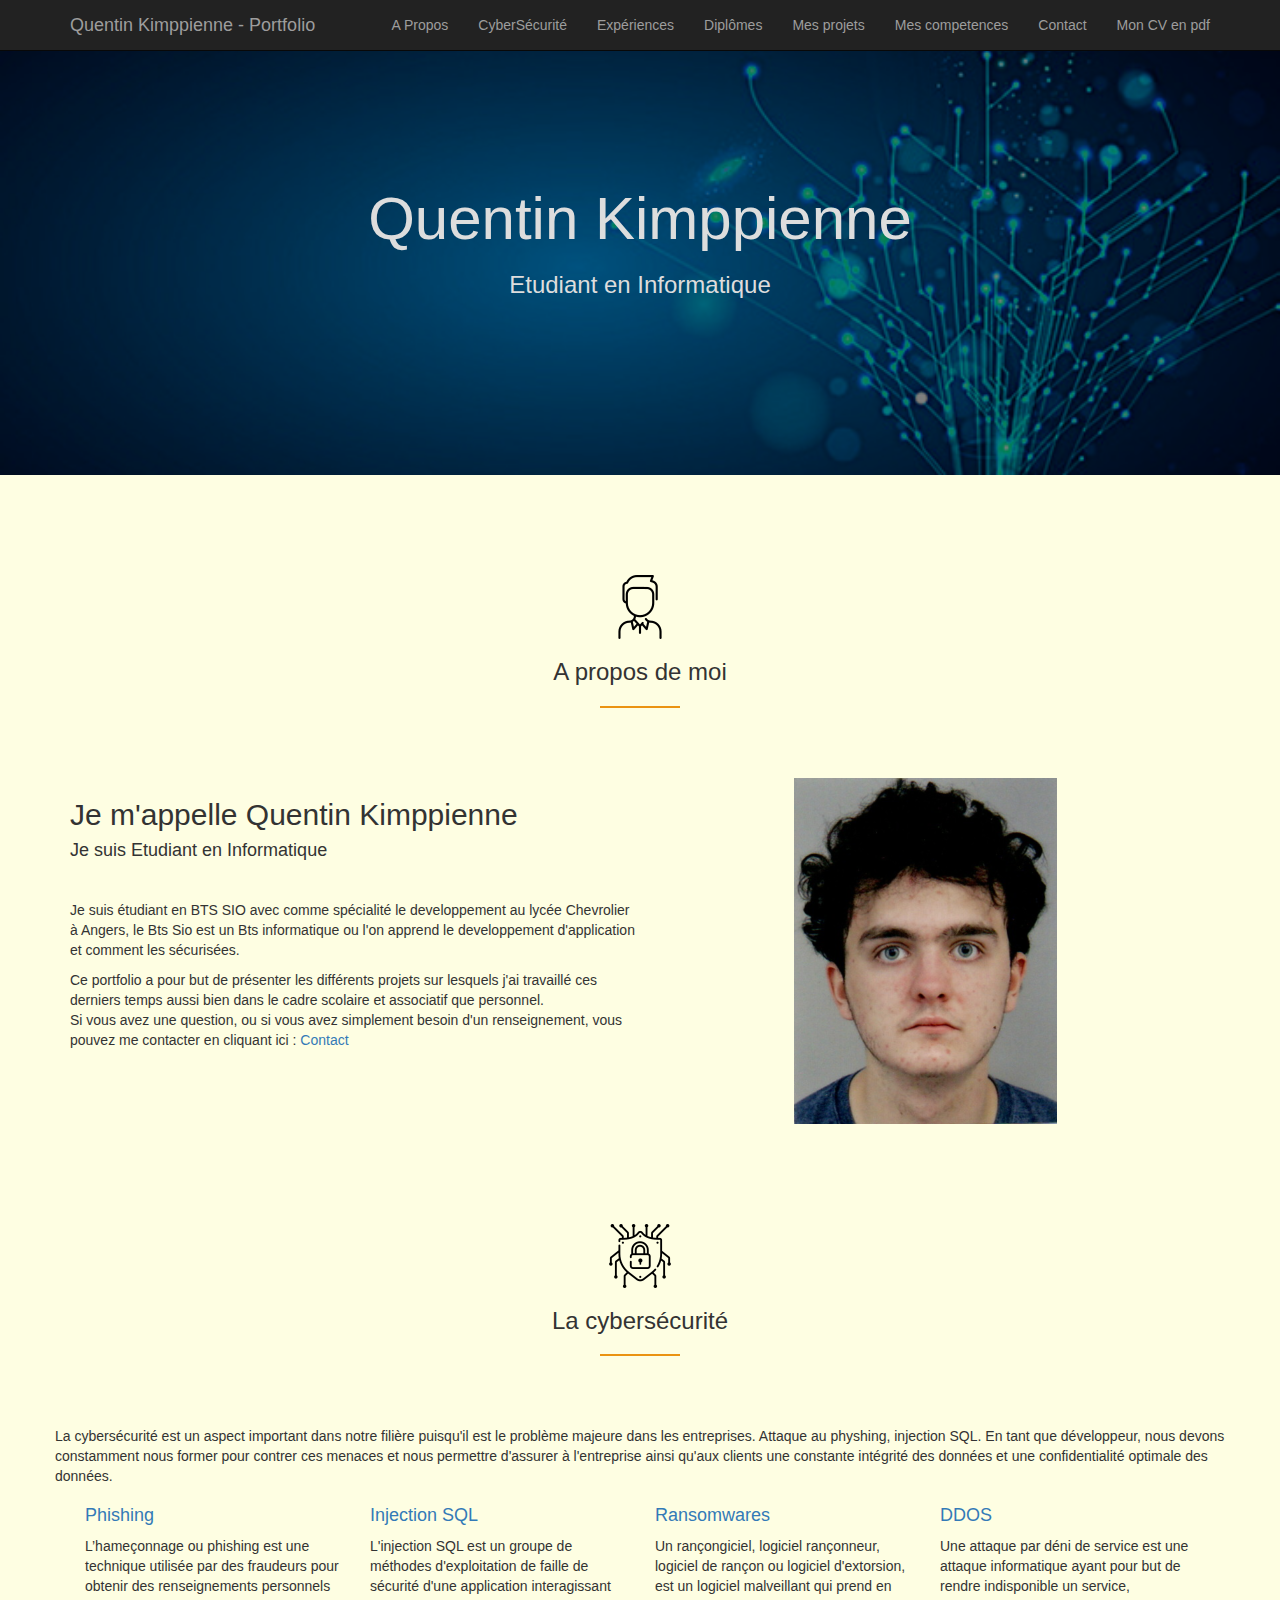
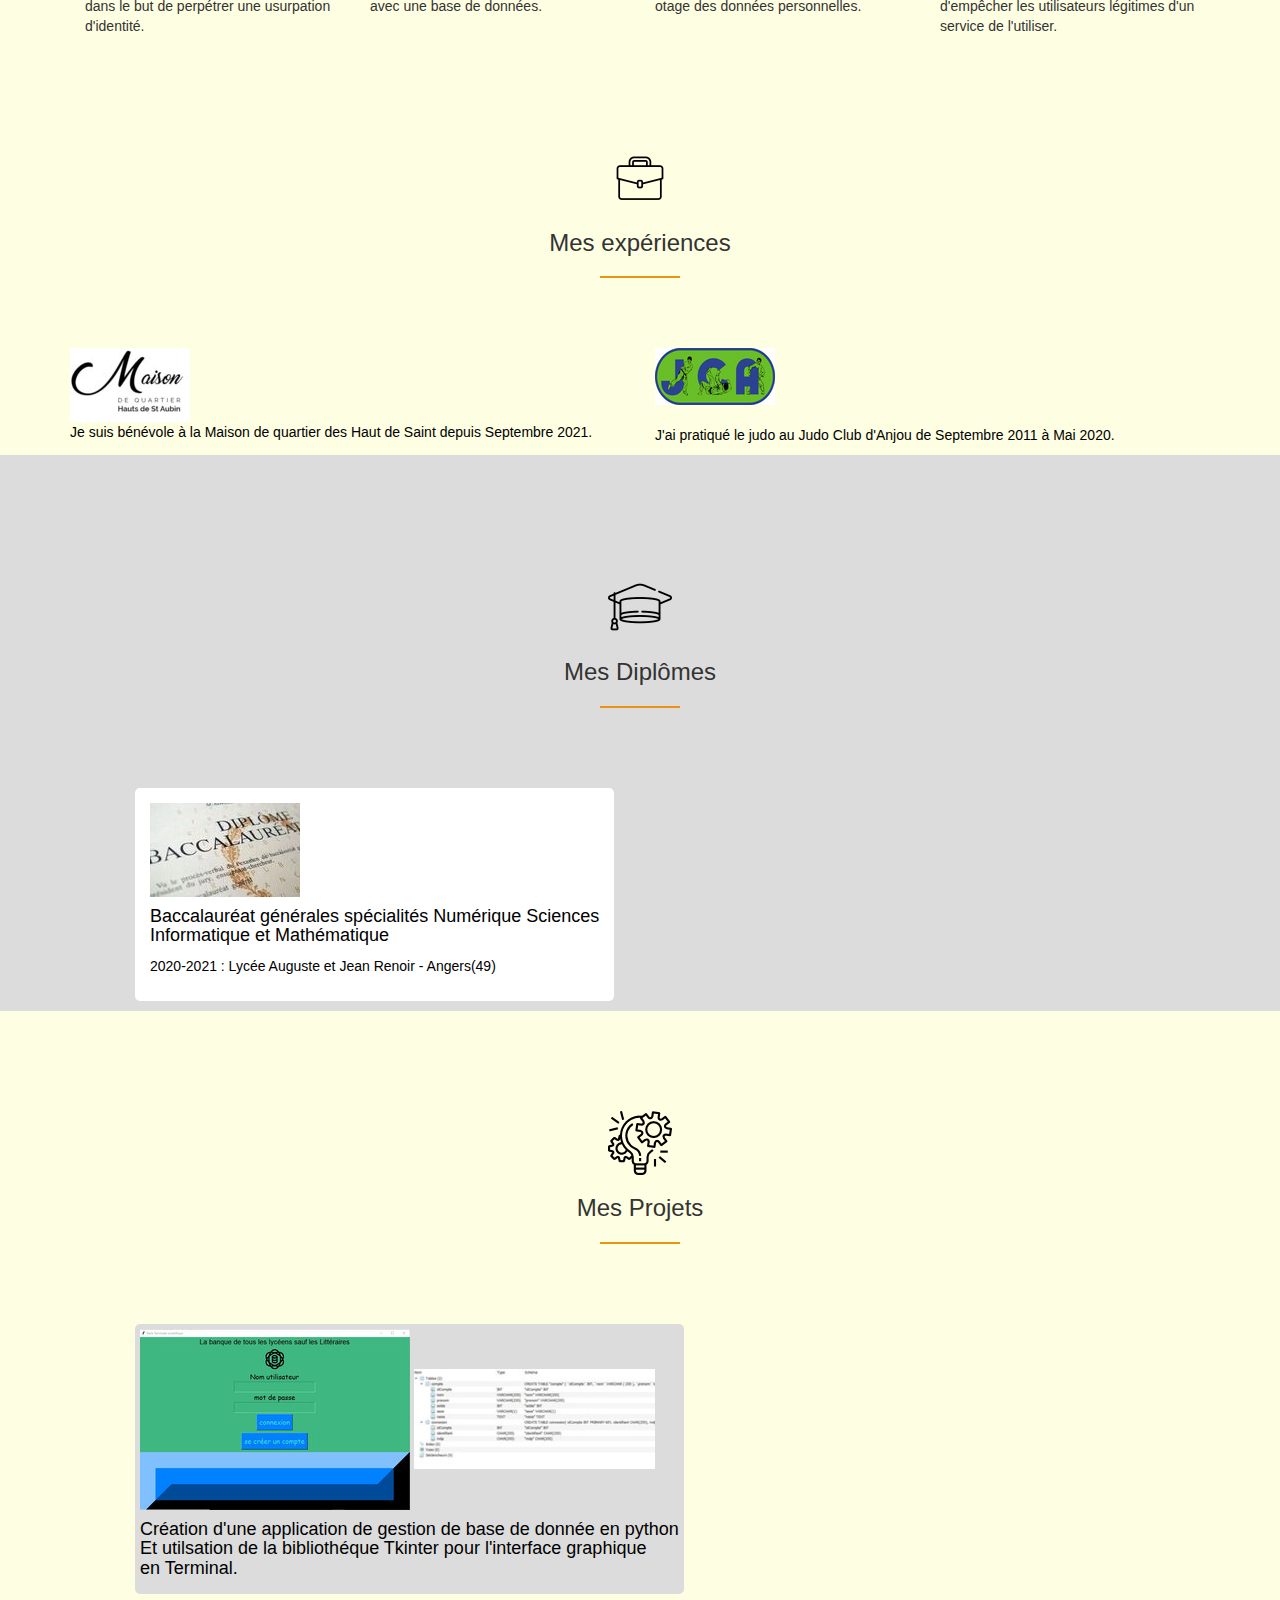
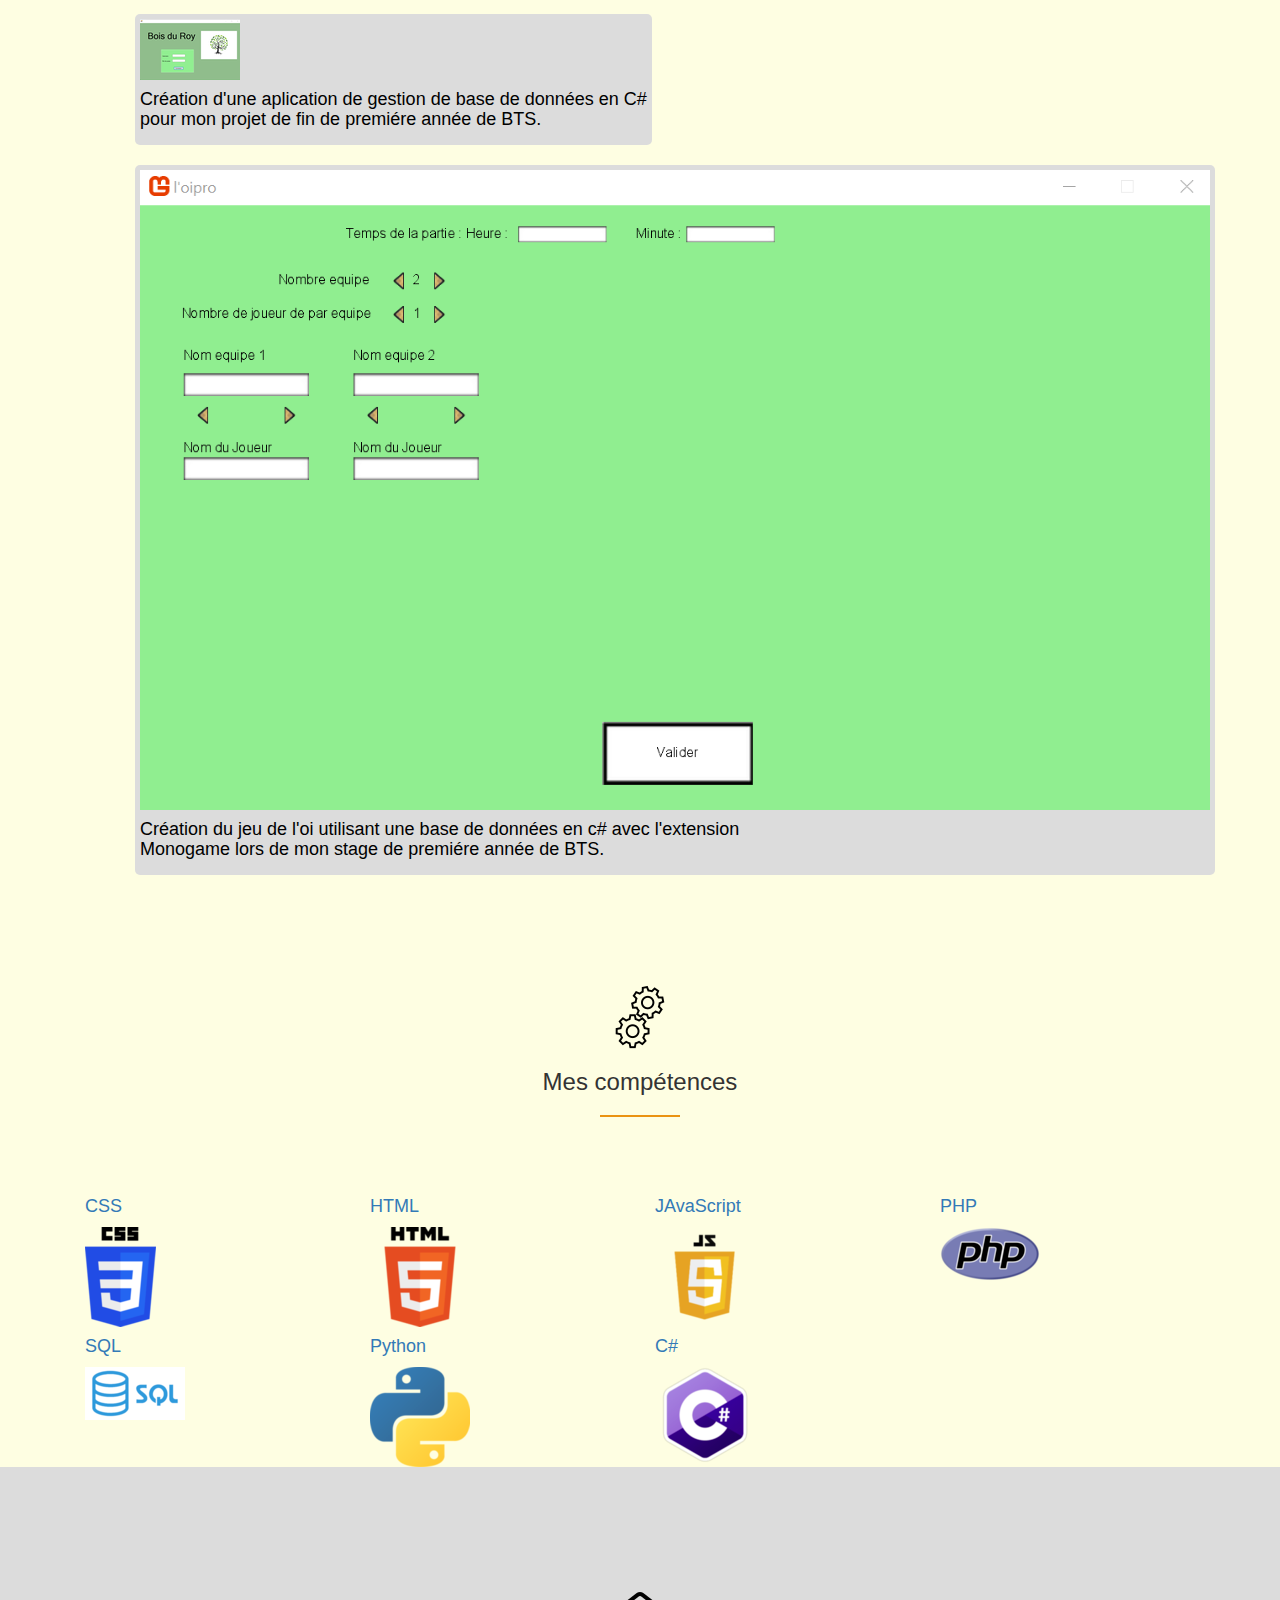
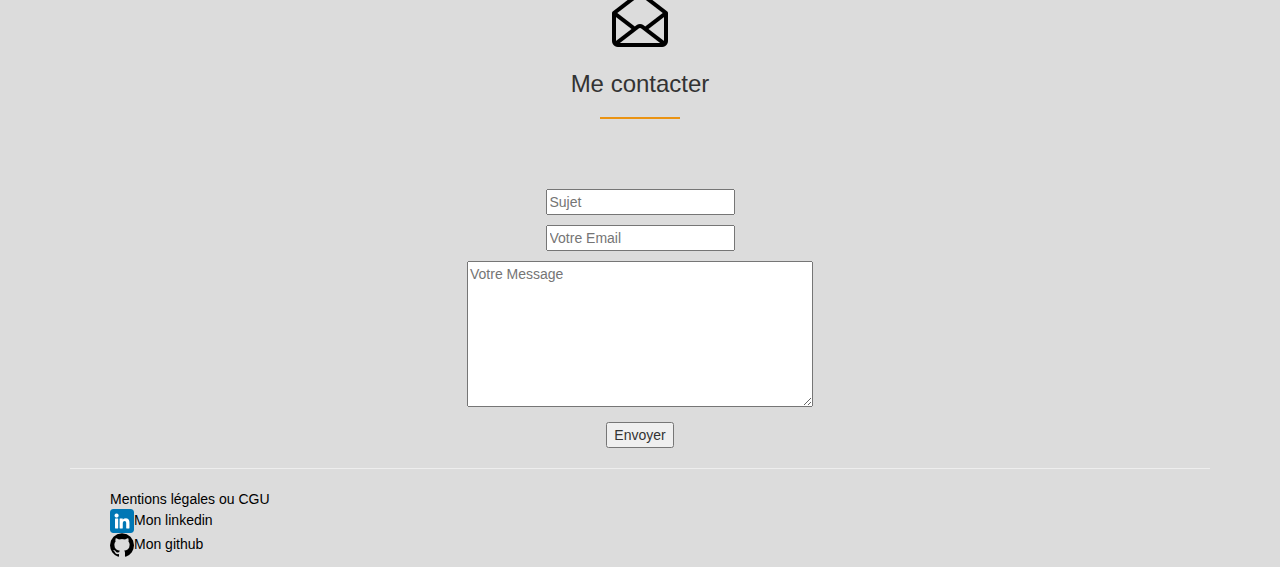
<file: index.html>
<!DOCTYPE html>
<html lang="fr">
<head>
	<meta charset="utf-8">
	<meta name="viewport" content="width=device-width, initial-scale=1"> 
	<link rel="stylesheet" href="https://maxcdn.bootstrapcdn.com/bootstrap/3.3.0/css/bootstrap.min.css">
	<title>Quentin Kimppienne Etudiant en Informatique</title>
	<link rel="stylesheet" type="text/css" href="css/css.css">
</head>


<body data-spy="scroll">	
	<header>
		<div id="hero">
			<div class=" container herocontent">
				<h2 class="titreanim" data-wow-duration="2s">Quentin Kimppienne</h2>
				<h3>Etudiant en  Informatique</h3>
			</div>
		</div>
		<nav class="navbar navbar-inverse navbar-fixed-top" role="navigation">
			<div class="container">
				<div class="navbar-header">
						<button type="button" class="navbar-toggle" data-toggle="collapse" data-target=".navbar-collapse">
							<span class="sr-only">Toggle navigation</span>
							<span class="icon-bar"> </span>
							<span class="icon-bar"></span>
							<span class="icon-bar"></span>
						</button>
					<a class="navbar-brand" href="#hero">
						<span class="brandname">Quentin Kimppienne - Portfolio</span>
					</a>
				</div>
				<div class="navbar-collapse collapse" aria-expended="false" style>
					<ul class="nav navbar-nav navbar-right">
						<li><span class="icon-user"></span><a href="#Apropos ">A Propos</a></li>
						<li><a href="#securite">CyberSécurité</a></li>
						<li><a href="#Experience">Expériences</a></li>
						<li><a href="#Diplome">Diplômes</a></li>
						<li><a href="#Projet">Mes projets</a></li>
						<li><a href="#competence">Mes competences</a></li>
						<li><a href="#Contacts">Contact</a></li>
						<li><a href="quentinKimppienneCV.pdf"><span class="btnicon icon-cloud-download"></span>Mon CV en pdf</a></li>
					</ul>
				</div>
			</div>
		</nav>
	</header>
	
	<div id= "Apropos" class="container">
		<div class="aligner">
		<img src="img/homme.jpg">
			<h3> A propos de moi </h3>
			<hr class="barreseparation">
		</div>
		<div class="col-md-6">
			<div class="row">
				<h2>Je m'appelle Quentin Kimppienne</h2>
				<h4>Je suis Etudiant en Informatique</h4>
				<p>&nbsp </p>
				<p>Je suis étudiant en BTS SIO avec comme spécialité le developpement au lycée Chevrolier à Angers, le Bts Sio est un  Bts informatique ou l'on apprend le developpement d'application et comment les sécurisées.</p>
				<p>Ce portfolio a pour but de présenter les différents projets sur lesquels j'ai travaillé ces derniers temps aussi bien dans le cadre scolaire et associatif que personnel.</br> Si vous avez une question, ou si vous avez simplement besoin d'un renseignement, vous pouvez me contacter en cliquant ici : <a href="#contacts">Contact</a></p>
			</div>
		</div>
		<div class="col-md-6 mx-auto text-center">
			<img src="img/moi.png">
		</div>
	</div>
	
	<div id="securite" class="container">
		<div class="aligner">
		<img src="img/cyber.png">
			<h3> La cybersécurité </h3>
			<hr class="barreseparation">
		</div>
		<div class="row">
				<div class="col-md-12">
					<div class="row">
					<p>La cybersécurité est un aspect important dans notre filière puisqu'il est le problème majeure dans les entreprises. Attaque au physhing, injection SQL. En tant que développeur, nous devons constamment nous former pour contrer ces menaces et nous permettre d'assurer à l'entreprise ainsi qu'aux clients une constante intégrité des données et une confidentialité optimale des données.</p>
				</div>
			</div>
		</div>
		<div class="col-md-6 col-lg-3 d-flex align-items-stretch mb-5 mb-lg-0">
            <div class="icon-box" data-aos="fade-up">
              <div class="icon"><i class="bx bxl-dribbble"></i></div>
              <h4 class="title"><a href="">Phishing</a></h4>
              <p class="description">L’hameçonnage ou phishing est une technique utilisée par des fraudeurs pour obtenir des renseignements personnels dans le but de perpétrer une usurpation d'identité.</p>
            </div>
        </div>
        <div class="col-md-6 col-lg-3 d-flex align-items-stretch mb-5 mb-lg-0">
            <div class="icon-box" data-aos="fade-up" data-aos-delay="100">
              <div class="icon"><i class="bx bx-file"></i></div>
              <h4 class="title"><a href="">Injection SQL</a></h4>
              <p class="description">L'injection SQL est un groupe de méthodes d'exploitation de faille de sécurité d'une application interagissant avec une base de données.</p>
            </div>
        </div>
        <div class="col-md-6 col-lg-3 d-flex align-items-stretch mb-5 mb-lg-0">
            <div class="icon-box" data-aos="fade-up" data-aos-delay="200">
              <div class="icon"><i class="bx bx-world "></i></div>
              <h4 class="title"><a href="">Ransomwares</a></h4>
              <p class="description">Un rançongiciel, logiciel rançonneur, logiciel de rançon ou logiciel d'extorsion, est un logiciel malveillant qui prend en otage des données personnelles.</p>
            </div>
        </div>
			<div class="col-md-6 col-lg-3 d-flex align-items-stretch mb-5 mb-lg-0">
				<div class="icon-box" data-aos="fade-up" data-aos-delay="300">
				<div class="icon"><i class="bx bx-tachometer"></i></div>
				<h4 class="title"><a href="">DDOS</a></h4>
				<p class="description">Une attaque par déni de service est une attaque informatique ayant pour but de rendre indisponible un service, d'empêcher les utilisateurs légitimes d'un service de l'utiliser.</p>
			</div>
		</div>
	</div>
	
	<div id="Experience" class="container">
		<div class="aligner">
		<img src="img/valise.jpg">
			<h3> Mes expériences </h3>
			<hr class="barreseparation">
		</div>
		<div class="row">
			<a href="https://www.mqhsa.com" style="color: black" >
			<div class="col-md-6">
				<div> 
					<img src="img/logoMqhsa.jpg">
				</div>
				<div>
					<p> Je suis bénévole à la Maison de quartier des Haut de Saint depuis Septembre 2021.</p>
				</div>
			</div>
			</a>
			<a href="http://www.jcanjou.fr" style="color: black">
			<div class="col-md-6">
				<div> 
					<img src="img/Logo-JCA.jpg">
				</div>
				<br>
				<div>
					<p> J'ai pratiqué le judo au Judo Club d'Anjou de Septembre 2011 à Mai 2020.</p>
				</div>
			</div>
			</a>
		</div>
	</div>
	<div class="diplome">
		<div id="Diplome" class="container">
			<div class="aligner">
				<img src="img/diplome.jpg">
				<h3> Mes Diplômes </h3>
				<hr class="barreseparation">
			</div>
			<div class="container">
				<ul>
					<div id="boxDiplome">
						<li>
							<a href="https://lyc-ajrenoir.paysdelaloire.e-lyco.fr" style="text-decoration: none">
								<img src="img/bac.jpg">
								<h4 style="color: black">Baccalauréat générales spécialités Numérique Sciences <br>Informatique et Mathématique</h4>
								<p style="color: black">2020-2021 : Lycée Auguste et Jean Renoir - Angers(49)</p>
							</a>
						</li>
					</div>
				</ul>
			</div>
		</div>
	</div>

	<div id="Projet" class="container" >
		<div class="aligner">
			<img src="img/projet.jpg">
			<h3> Mes Projets </h3>
			<hr class="barreseparation">
		</div>
		<div class= "container">
			<ul>
				<div id="boxExperience">
					<li>
						<a style="text-decoration:none">
							<img src="img/acceuil.jpg">
							<img src="img/bdd.jpg">
							<h4 style="color:black">Création d'une application de gestion de base de donnée en python<br>Et utilsation de la bibliothéque Tkinter pour l'interface graphique <br> en Terminal.</h4>
						</a>
					</li>
					
					<li>
						<a style="text-decoration: none">
							<img src="img/bois_du_roi.png">
							<h4 style="color: black">Création d'une aplication de gestion de base de données en C# <br> pour mon projet de fin de premiére année de BTS.</h4>
						</a>
					</li>	
					
					<li>
						<a style="text-decoration: none">
							<img src="img/oipro.png">
							<h4 style="color: black">Création du jeu de l'oi utilisant une base de données en c# avec l'extension <br> Monogame lors de mon stage de premiére année de BTS.</h4>
						</a>
					</li>						
				</div>
			</ul>
		</div>
	</div>
	
	<div id="competence" class="container">
		<div class="aligner">
			<img src="img/engrenages.png">
				<h3> Mes compétences </h3>
				<hr class="barreseparation">
		</div>
		<div class="col-md-6 col-lg-3 d-flex align-items-stretch mb-5 mb-lg-0">
            <div>
				<div><i></i></div>
				<h4 class="title"><a href="">CSS</a></h4>
				<img src="img/css.png">
            </div>
        </div>
		
        <div class="col-md-6 col-lg-3 d-flex align-items-stretch mb-5 mb-lg-0">
            <div>
              <div> <i></i></div>
              <h4 class="title"><a href="">HTML </a></h4>
			  <img src="img/html.png">
            </div>
        </div>
		
        <div class="col-md-6 col-lg-3 d-flex align-items-stretch mb-5 mb-lg-0">
            <div>
              <div><i></i></div>
              <h4 class="title"><a href="">JAvaScript</a></h4>
			  <img src="img/js.png">
            </div>
        </div>
		
		<div class="col-md-6 col-lg-3 d-flex align-items-stretch mb-5 mb-lg-0">
			<div>
				<div><i></i></div>
				<h4 class="title"><a href="">PHP</a></h4>
				 <img src="img/php.png">
			</div>
		</div>
		
	</div>
	<div  class="container">
	
		<div class="col-md-6 col-lg-3 d-flex align-items-stretch mb-5 mb-lg-0">
			<div>
				<div><i></i></div>
				<h4 class="title"><a href="">SQL</a></h4>
				 <img src="img/sql.png">
			</div>
		</div>
		
		<div class="col-md-6 col-lg-3 d-flex align-items-stretch mb-5 mb-lg-0">
			<div>
				<div><i></i></div>
				<h4 class="title"><a href="">Python</a></h4>
				 <img src="img/python.png">
			</div>
		</div>
		<div class="col-md-6 col-lg-3 d-flex align-items-stretch mb-5 mb-lg-0">
			<div>
				<div><i></i></div>
				<h4 class="title"><a href="">C#</a></h4>
				 <img src="img/c.png">
			</div>
		</div>
	</div>
	
</body>

<footer>
	<div class="diplome">
		<div id="Contacts" class="container">
			<div class="aligner">
				<img src="img/enveloppe.jpg">
				<h3> Me contacter </h3>
				<hr class="barreseparation">
			</div>
			<div>
				<form class="aligner-form" id="contact" method="post" action="https://formspree.io/f/meqnpqaq">
					<p>
						<input id="sujet" name="sujet" placeholder="Sujet" type="text" required>
						<span id="msg_sujet"></span>
					</p>
					<p>
						<input id="email" name="email" placeholder="Votre Email" type="email" required>
						<span id="msg_email"></span>
					</p>
					<p>
						<textarea id="message" name="message" placeholder="Votre Message" rows="7" cols="40" required></textarea>
						<span id="msg_message"></span>
					</p>
					<p>
						<button type="submit">Envoyer</button>
					</p>			  
				</form>
			</div>
			<hr> 
			<div class="footerlien">
				<ul> 
					<li> <a href="CGU.html" style="color: black"> Mentions légales ou CGU</a> </li>
					<li> <a href="https://www.linkedin.com/in/quentin-kimppienne-101b7a229/" style="color: black"> <img src="img/linkedin.jpg">Mon linkedin</a> </li>
					<li> <a href="https://github.com/tintin491" style="color: black"> <img src="img/github.jpg">Mon github</a></li>
				</ul>
			</div>
		</div>
	</div>
</footer>

	
<script type="text/javascript" src="https://ajax.googleapis.com/ajax/libs/jquery/3.1.0/jquery.min.js"></script>
<script src="https://maxcdn.bootstrapcdn.com/bootstrap/3.3.0/js/bootstrap.min.js"></script>
</body>
</html>
</file>
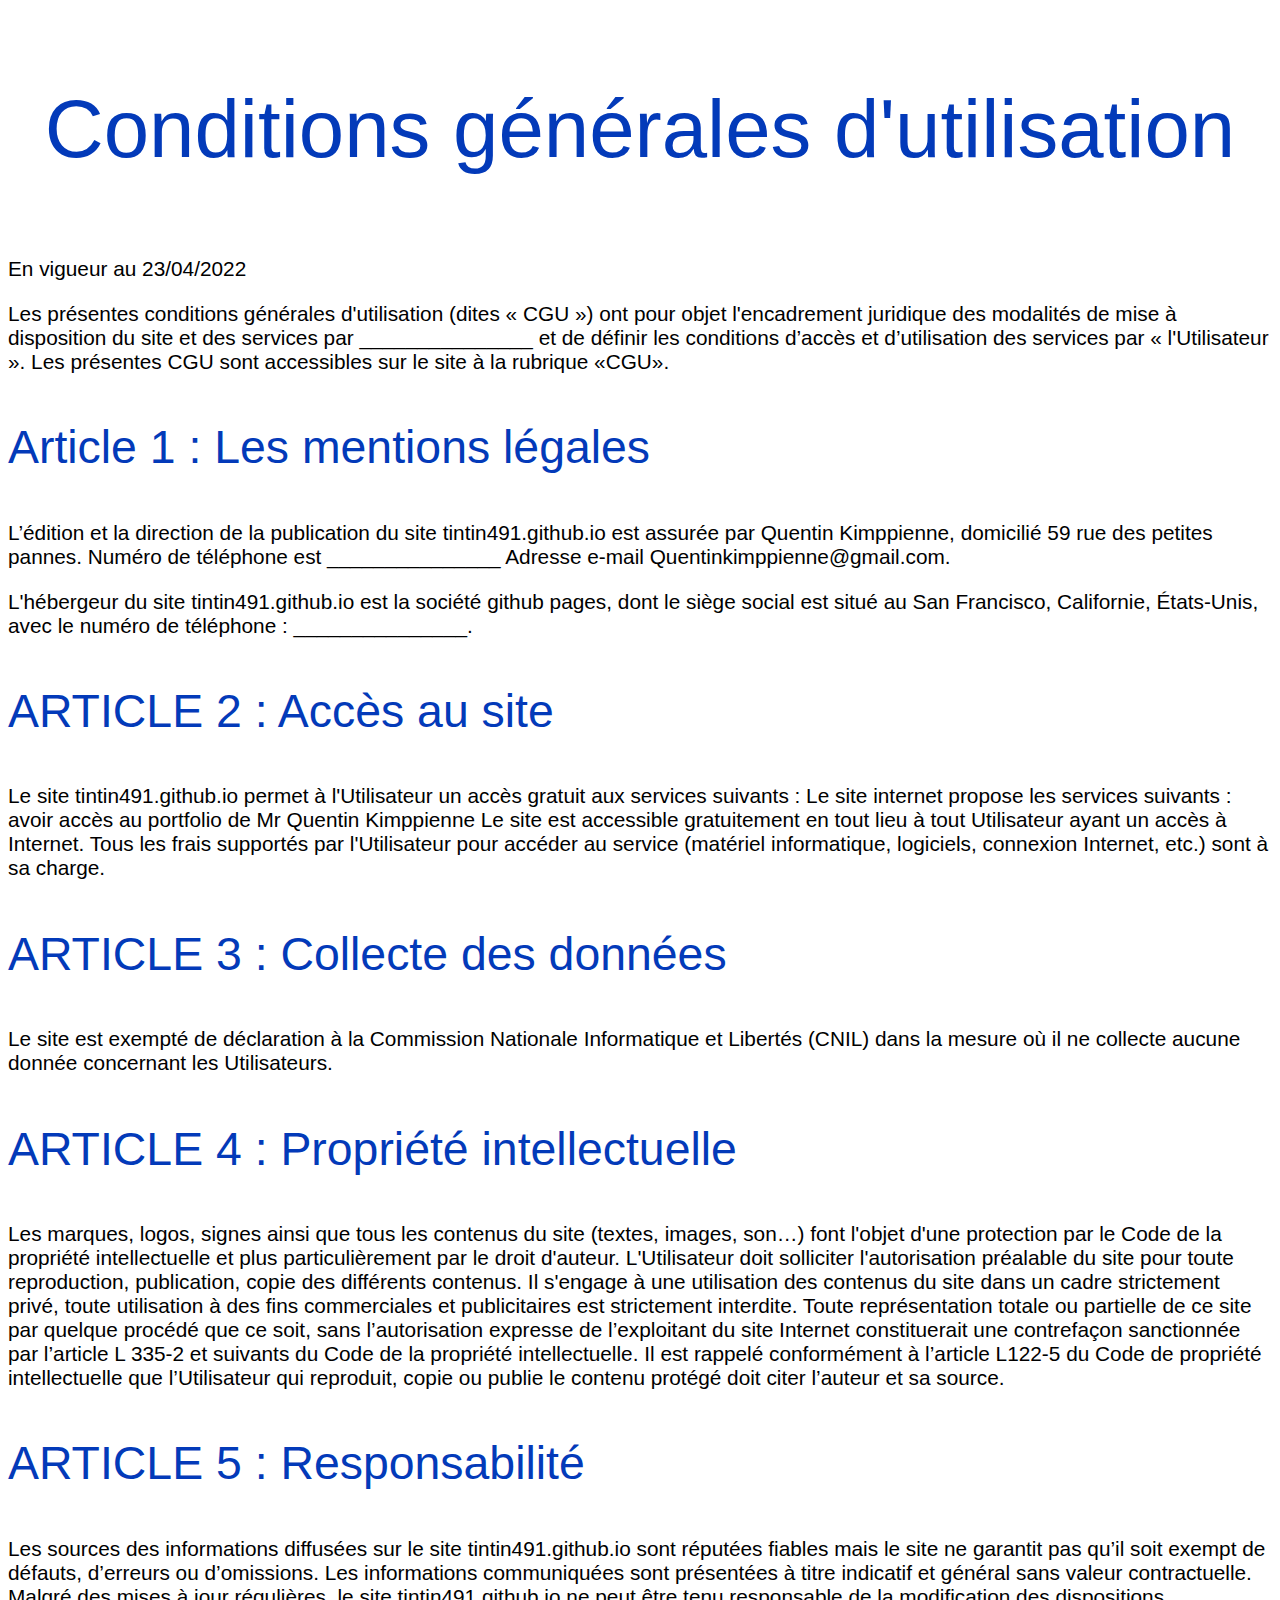
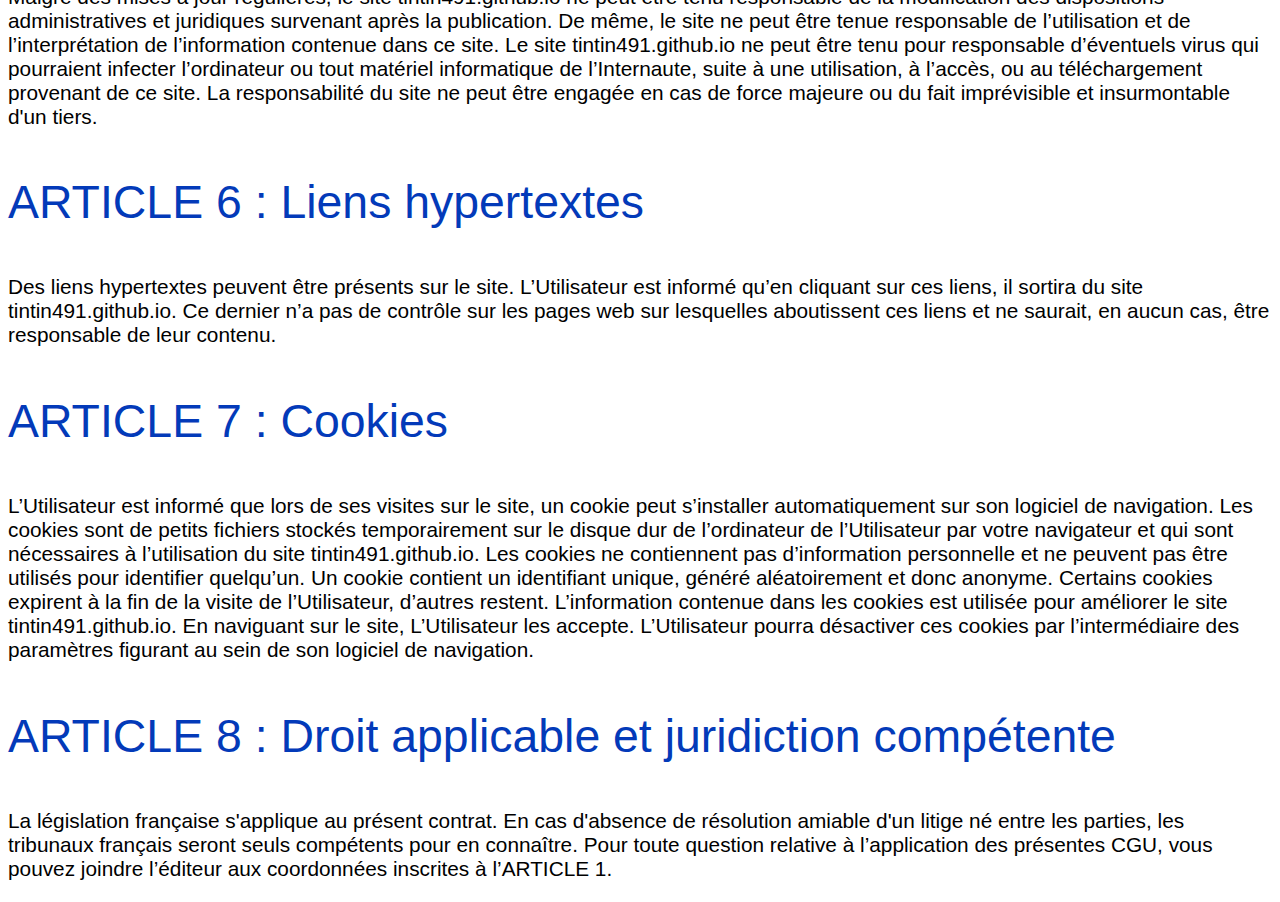
<file: CGU.html>
<!DOCTYPE html>
<html lang="fr">
    
<head>
	<meta charset="UTF-8">
	<link rel="stylesheet" href="css/styleCGU.css" type="text/css" />
	<title>CGU Portfolio</title>
</head>

<body>
	<p class="titre1">Conditions générales d'utilisation

	</p>
	<p class="titre2">En vigueur au 23/04/2022 </p>
 

	<p class="titre2">Les présentes conditions générales d'utilisation (dites « CGU ») ont pour objet l'encadrement juridique des modalités de mise à disposition du site et des services par _______________  et de définir les conditions d’accès et d’utilisation des services par « l'Utilisateur ».
	Les présentes CGU sont accessibles sur le site à la rubrique «CGU».
	</p>

	<p class="titre3">Article 1 : Les mentions légales</p>

	<p class="titre2">L’édition et la direction de la publication du site tintin491.github.io est assurée par Quentin Kimppienne, domicilié 59 rue des petites pannes.
	Numéro de téléphone est _______________
	Adresse e-mail Quentinkimppienne@gmail.com. </p>

	<p class="titre2">L'hébergeur du site tintin491.github.io est la société github pages, dont le siège social est situé au  San Francisco, Californie, États-Unis, avec le numéro de téléphone : _______________.</p>

	<p class="titre3">ARTICLE 2 : Accès au site</p>

	<p class="titre2">Le site tintin491.github.io  permet à l'Utilisateur un accès gratuit aux services suivants :
	Le site internet propose les services suivants :
	avoir accès au portfolio de Mr Quentin Kimppienne
	Le site est accessible gratuitement en tout lieu à tout Utilisateur ayant un accès à Internet. Tous les frais supportés par l'Utilisateur pour accéder au service (matériel informatique, logiciels, connexion Internet, etc.) sont à sa charge. </p>

	<p class="titre3">ARTICLE 3 : Collecte des données</p>

	<p class="titre2">Le site est exempté de déclaration à la Commission Nationale Informatique et Libertés (CNIL) dans la mesure où il ne collecte aucune donnée concernant les Utilisateurs.</p>

	<p class="titre3">ARTICLE 4 : Propriété intellectuelle</p>

	<p class="titre2">Les marques, logos, signes ainsi que tous les contenus du site (textes, images, son…) font l'objet d'une protection par le Code de la propriété intellectuelle et plus particulièrement par le droit d'auteur.

	L'Utilisateur doit solliciter l'autorisation préalable du site pour toute reproduction, publication, copie des différents contenus. Il s'engage à une utilisation des contenus du site dans un cadre strictement privé, toute utilisation à des fins commerciales et publicitaires est strictement interdite.
	Toute représentation totale ou partielle de ce site par quelque procédé que ce soit, sans l’autorisation expresse de l’exploitant du site Internet constituerait une contrefaçon sanctionnée par l’article L 335-2 et suivants du Code de la propriété intellectuelle.
	Il est rappelé conformément à l’article L122-5 du Code de propriété intellectuelle que l’Utilisateur qui reproduit, copie ou publie le contenu protégé doit citer l’auteur et sa source.</p>
 
	<p class="titre3">ARTICLE 5 : Responsabilité</p>

	<p class="titre2">Les sources des informations diffusées sur le site tintin491.github.io sont réputées fiables mais le site ne garantit pas qu’il soit exempt de défauts, d’erreurs ou d’omissions.
	Les informations communiquées sont présentées à titre indicatif et général sans valeur contractuelle. Malgré des mises à jour régulières, le site tintin491.github.io ne peut être tenu responsable de la modification des dispositions administratives et juridiques survenant après la publication. De même, le site ne peut être tenue responsable de l’utilisation et de l’interprétation de l’information contenue dans ce site.
	Le site tintin491.github.io ne peut être tenu pour responsable d’éventuels virus qui pourraient infecter l’ordinateur ou tout matériel informatique de l’Internaute, suite à une utilisation, à l’accès, ou au téléchargement provenant de ce site.
	La responsabilité du site ne peut être engagée en cas de force majeure ou du fait imprévisible et insurmontable d'un tiers.</p>

	<p class="titre3">ARTICLE 6 : Liens hypertextes</p>

	<p class="titre2">Des liens hypertextes peuvent être présents sur le site. L’Utilisateur est informé qu’en cliquant sur ces liens, il sortira du site tintin491.github.io. Ce dernier n’a pas de contrôle sur les pages web sur lesquelles aboutissent ces liens et ne saurait, en aucun cas, être responsable de leur contenu.</p>

	<p class="titre3">ARTICLE 7 : Cookies</p>

	<p class="titre2">L’Utilisateur est informé que lors de ses visites sur le site, un cookie peut s’installer automatiquement sur son logiciel de navigation.
	Les cookies sont de petits fichiers stockés temporairement sur le disque dur de l’ordinateur de l’Utilisateur par votre navigateur et qui sont nécessaires à l’utilisation du site tintin491.github.io. Les cookies ne contiennent pas d’information personnelle et ne peuvent pas être utilisés pour identifier quelqu’un. Un cookie contient un identifiant unique, généré aléatoirement et donc anonyme. Certains cookies expirent à la fin de la visite de l’Utilisateur, d’autres restent.
	L’information contenue dans les cookies est utilisée pour améliorer le site tintin491.github.io.
	En naviguant sur le site, L’Utilisateur les accepte.
	L’Utilisateur pourra désactiver ces cookies par l’intermédiaire des paramètres figurant au sein de son logiciel de navigation. </p>

	<p class="titre3">ARTICLE 8 : Droit applicable et juridiction compétente</p>

	<p class="titre2">La législation française s'applique au présent contrat. En cas d'absence de résolution amiable d'un litige né entre les parties, les tribunaux français seront seuls compétents pour en connaître.
	Pour toute question relative à l’application des présentes CGU, vous pouvez joindre l’éditeur aux coordonnées inscrites à l’ARTICLE 1.</p>
</body>
</html>
</file>
<file: css/css.css>
#hero {
    color: #ddd;
    text-align: center;
    background: linear-gradient(rgba(0, 0, 0, 0.5), rgba(0, 0, 0, 0.5)),url(../img/arbre-info.jpg)no-repeat;
    max-height: 880px;
    overflow: hidden;
	text-align: center;
    background-size: cover;
}

.herocontent {
    padding: 13% 0;
    width: 100%;
    max-width: 900px;
}

.sectionhead {
    text-align: center;
    padding-top: 100px;
    padding-bottom: 50px;
}

.diplome {
    padding-top: 20px;
    background: #DCDCDC;
}

#boxDiplome li :hover {
    box-shadow: 1px 2px 25px rgb(160 160 160 / 40%);
}

ul{
	 list-style-type : none;
}

#boxDiplome li {
    float: left;
    padding: 15px;
    margin: 10px;
    background: #fff;
    border-radius: 5px;
}

#boxExperience li {
    float: left;
    padding: 5px;
    margin: 10px;
    background: #DCDCDC;
    border-radius: 5px;
}

.barreseparation {
	width: 80px;
    color: #363942;
    border-top: 2px solid #ea9312;
}

.apropos{
padding-top: 50px;
}

.position{
    text-align: center;
    padding-top: 100px;
    padding-bottom: 50px;
}

.aligner{
    text-align: center;
    padding-top: 100px;
    padding-bottom: 50px;
}

#hero h2 {
    font-size: 60px;
}

img {
	max-height : 100%;
	height : auto;
	max-width : 100%;
	width: auto;
}

.container {
    padding-right: 15px;
    padding-left: 15px;
    margin-right: auto;
    margin-left: auto;
}

.contact-form {
	margin-bottom: 0;
}

.aligner-form{
    text-align: center;
}

body {
	background-color:#fefee2;
}

fermetereMenu {
	@media only screen and (max-width: 980px)
	.navbar-collapse.collapse {
    display: none!important;
}
</file>
<file: css/styleCGU.css>
.titre1 {
	font-family:"arial";
	color:#033AB9;
	text-align:center;
	font-size: 5.1em;
}
.titre2 {
	font-family:"arial";
	font-size:1.3em;
	color:Black;
}

.titre3 {
	font-family:"arial";
	font-size: 2.9em;
	color: #033AB9;
}
</file>
